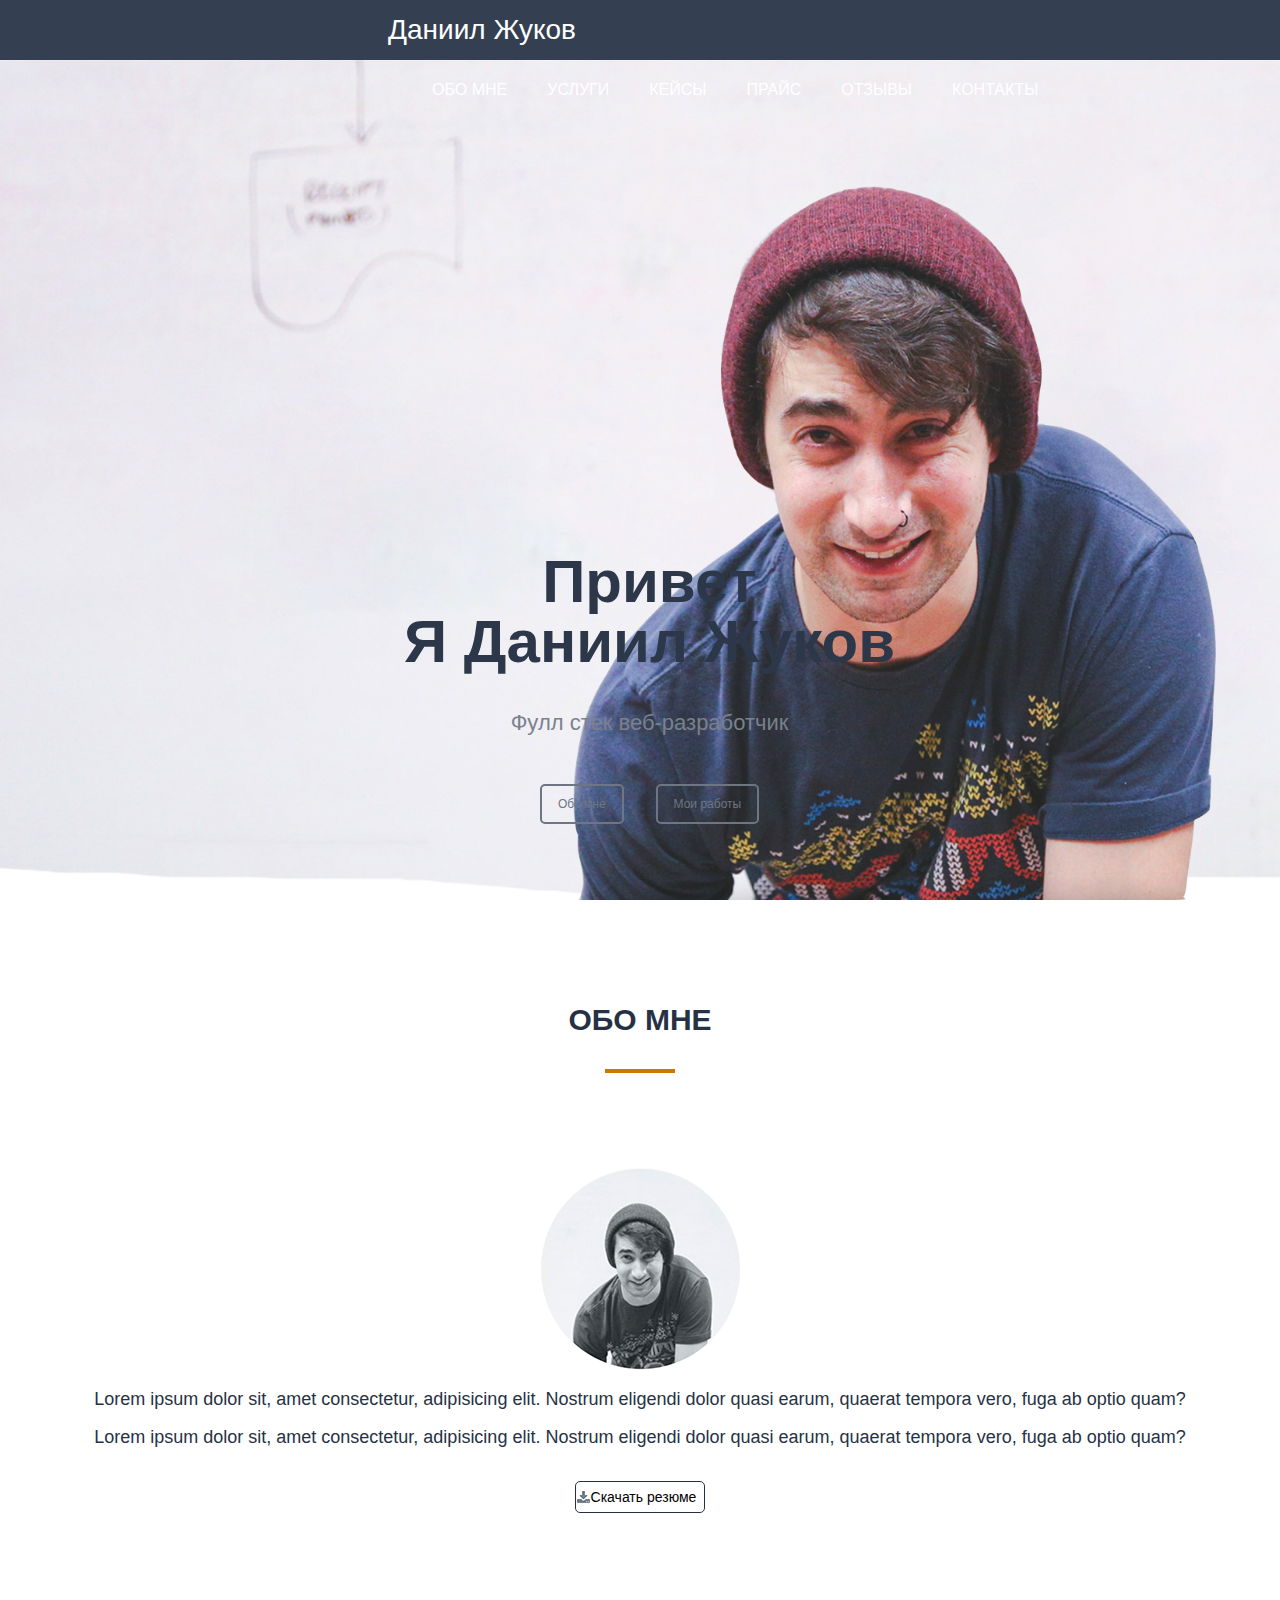
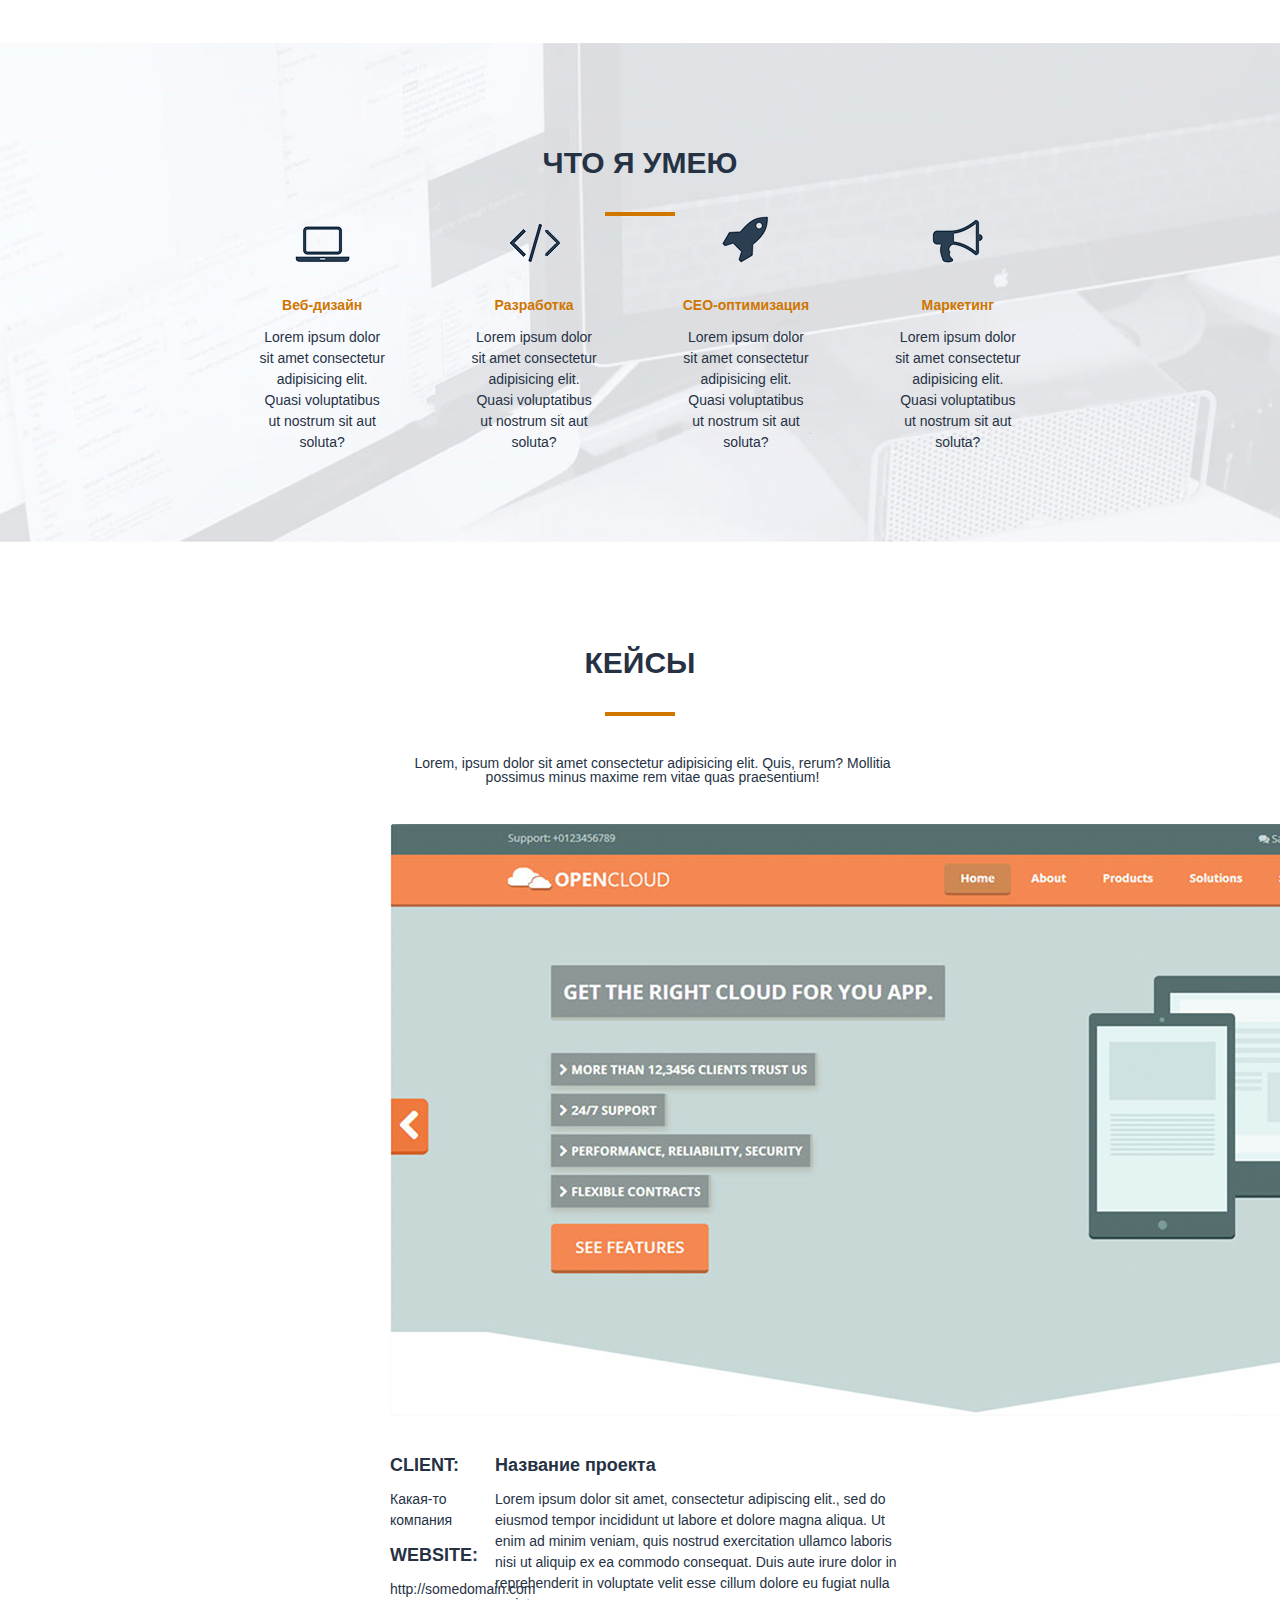
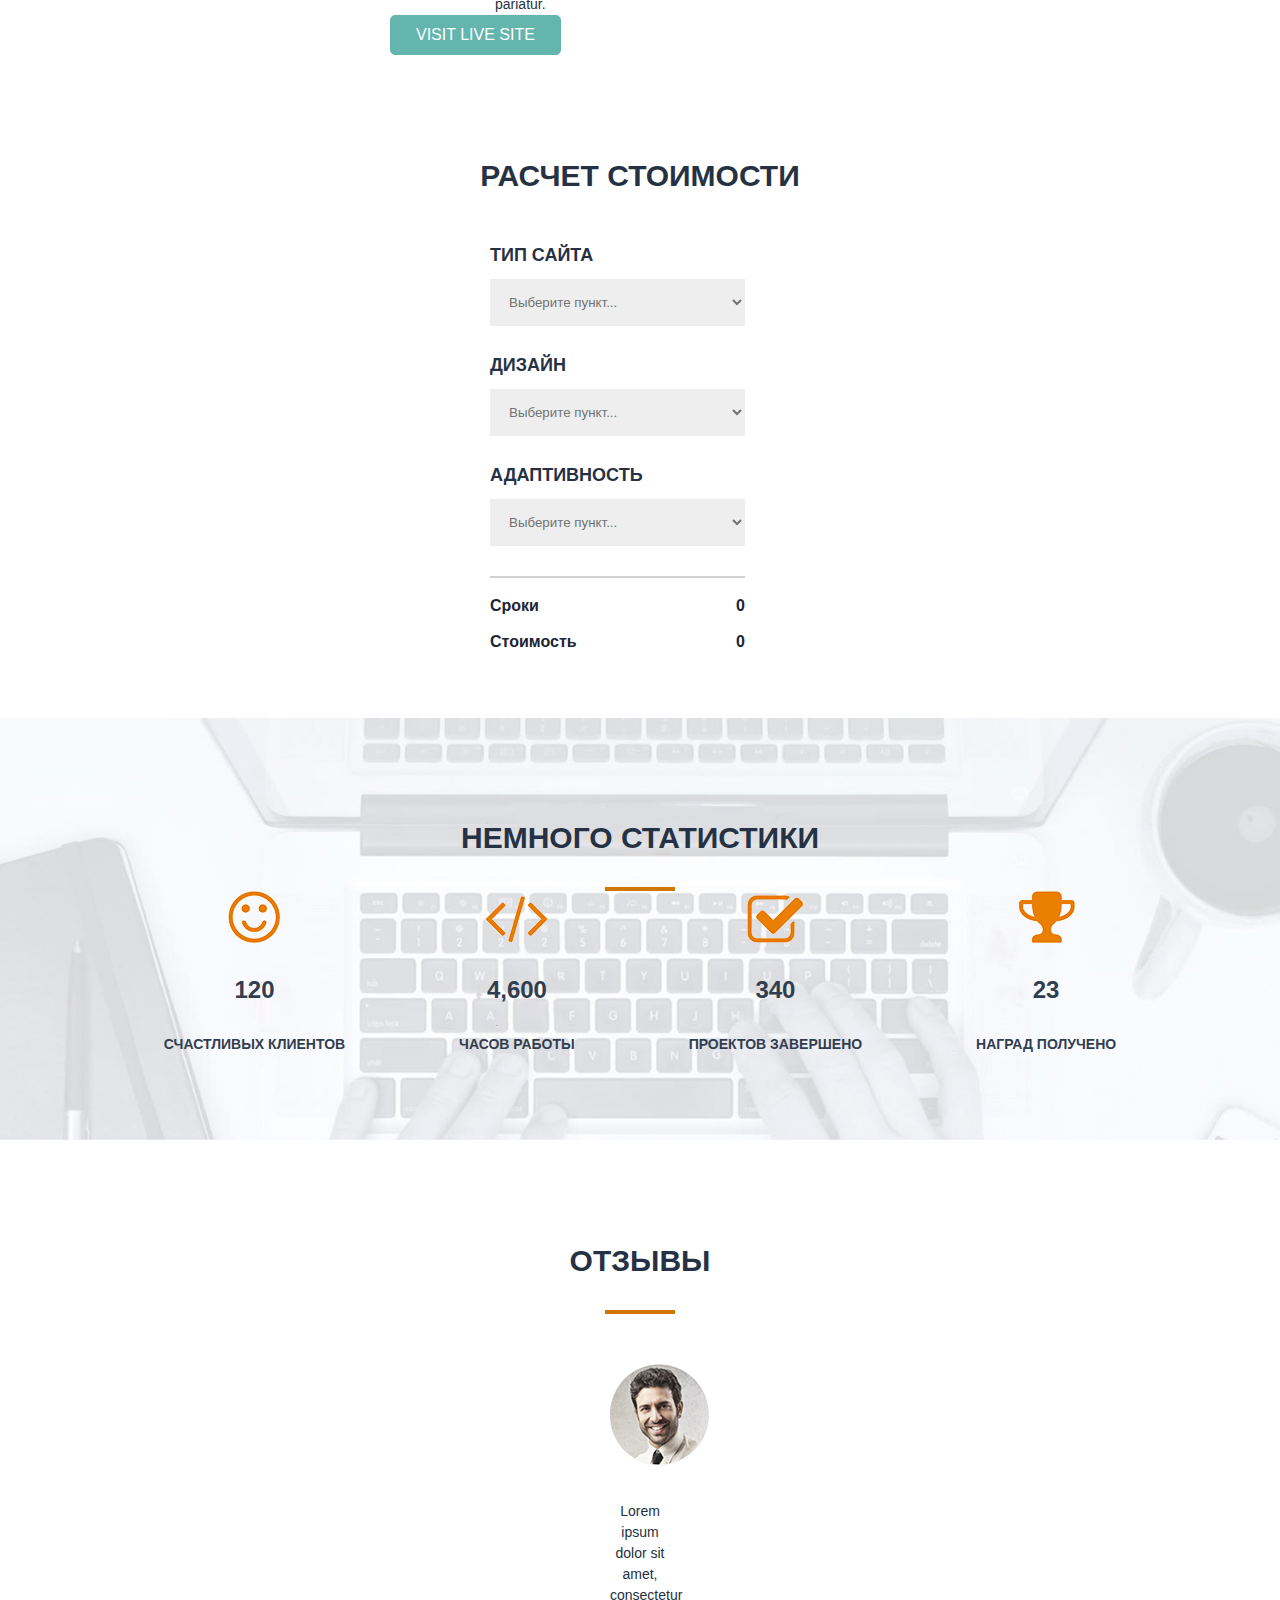
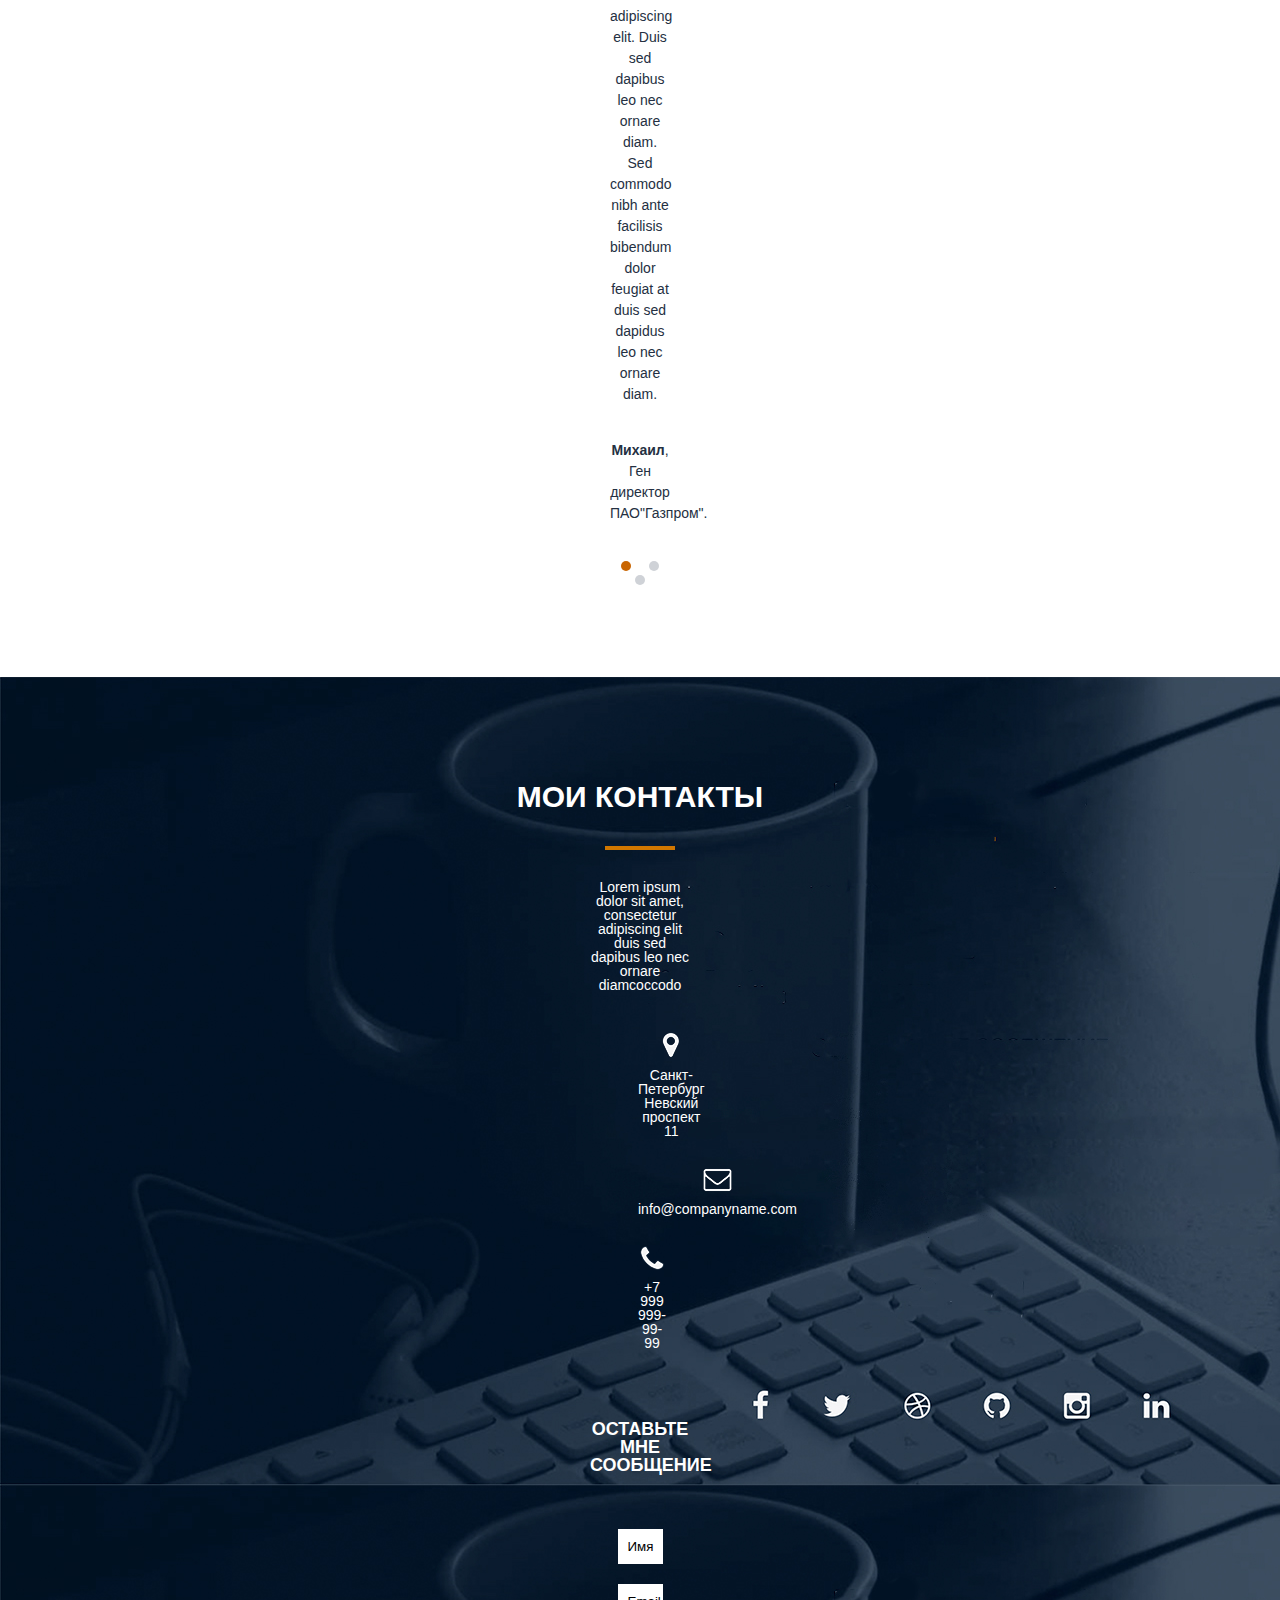
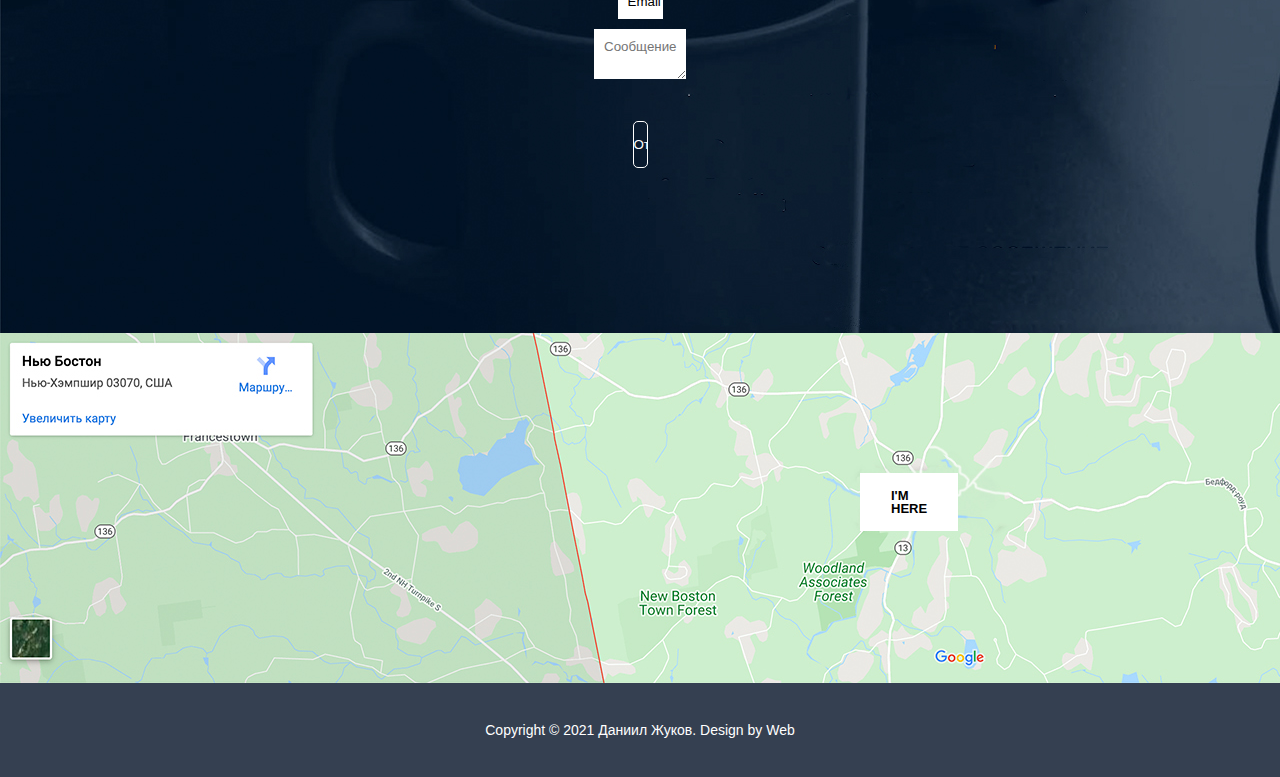
<file: homework_2/index.html>
<!DOCTYPE html>
<html lang="en">

<head>
	<meta charset="UTF-8">
	<meta name="viewport" content="width=device-width, initial-scale=1.0">
	<title>Страница</title>
	<link rel="stylesheet" href="css/reset.css">
	<link rel="stylesheet" href="css/style.css">

</head>

<body>

	<header>

		<nav>

			<div class="logo">
				Даниил Жуков
			</div>

			<div class="menu">

				<ul>
					<li>Обо мне</li>
					<li>Услуги</li>
					<li>Кейсы</li>
					<li>Прайс</li>
					<li>Отзывы</li>
					<li>Контакты</li>
				</ul>

			</div>

		</nav>

	</header>

	<section class="main">

		<div class="title__container">
			<h1>Привет <br> Я Даниил Жуков</h1>
			<h4>Фулл стек веб-разработчик</h4>

			<input type="submit" value="Обо мне">
			<input type="submit" value="Мои работы">
		</div>
	</section>

	<section class="about">

		<h2>ОБО МНЕ</h2>
		<div class="line"></div>

		<img src="img/about.jpg" alt="#">
		<p>Lorem ipsum dolor sit, amet consectetur, adipisicing elit. Nostrum eligendi dolor quasi earum, quaerat
			tempora vero, fuga ab optio quam?</p>
		<p>Lorem ipsum dolor sit, amet consectetur, adipisicing elit. Nostrum eligendi dolor quasi earum, quaerat
			tempora vero, fuga ab optio quam?</p>

		<div class="button__container">
			<div class="button">

				<a href="#">Скачать резюме</a>

			</div>
		</div>

	</section>

	<section class="skill">

		<h2>ЧТО Я УМЕЮ</h2>
		<div class="line"></div>

		<div class="group">

			<article>
				<img src="img/skill_icon1.png" alt="#">
				<h3>Веб-дизайн</h3>
				<p>Lorem ipsum dolor sit amet consectetur adipisicing elit. Quasi voluptatibus ut nostrum sit aut
					soluta?</p>
			</article>
			<article>
				<img src="img/skill_icon2.png" alt="#">
				<h3>Разработка</h3>
				<p>Lorem ipsum dolor sit amet consectetur adipisicing elit. Quasi voluptatibus ut nostrum sit aut
					soluta?</p>
			</article>
			<article>
				<img src="img/skill_icon3.png" alt="#">
				<h3>СЕО-оптимизация</h3>
				<p>Lorem ipsum dolor sit amet consectetur adipisicing elit. Quasi voluptatibus ut nostrum sit aut
					soluta?</p>
			</article>
			<article>
				<img src="img/skill_icon4.png" alt="#">
				<h3>Маркетинг</h3>
				<p>Lorem ipsum dolor sit amet consectetur adipisicing elit. Quasi voluptatibus ut nostrum sit aut
					soluta?</p>
			</article>
		</div>
	</section>

	<section class="case">

		<h2>КЕЙСЫ</h2>
		<div class="line"></div>

		<div class="case-content__container">

			<p>Lorem, ipsum dolor sit amet consectetur adipisicing elit. Quis, rerum? Mollitia possimus minus maxime rem
				vitae quas praesentium!</p>
			<img src="img/case_photo.jpg" alt="#">

			<div class="case-content">

				<div class="case-company">

					<h3>CLIENT:</h3>
					<p>Какая-то компания</p>
					<h3>WEBSITE:</h3>
					<p>http://somedomain.com</p>
					<input type="submit" value="VISIT LIVE SITE">
				</div>
				<div class="case-project">

					<h3>Название проекта</h3>
					<p>
						Lorem ipsum dolor sit amet, consectetur adipiscing elit., sed do eiusmod tempor incididunt ut
						labore et dolore magna
						aliqua. Ut enim ad minim veniam, quis nostrud exercitation ullamco laboris nisi ut aliquip ex ea
						commodo consequat.
						Duis aute irure dolor in reprehenderit in voluptate velit esse cillum dolore eu fugiat nulla
						pariatur.
					</p>
				</div>

			</div>

		</div>


	</section>

	<section class="price">

		<h2>РАСЧЕТ СТОИМОСТИ</h2>

		<div class="price-content__container">

			<form action="#">

				<h3>ТИП САЙТА</h3>
				<select name="list1" id="list1">
					<option value="OptDef">Выберите пункт...</option>
					<option value="Opt1">Пункт 1</option>
					<option value="Opt2">Пункт 2</option>
					<option value="Opt3">Пункт 3</option>
				</select>

				<h3>ДИЗАЙН</h3>
				<select name="list2" id="list2">
					<option value="OptDef">Выберите пункт...</option>
					<option value="Opt1">Пункт 1</option>
					<option value="Opt2">Пункт 2</option>
					<option value="Opt3">Пункт 3</option>
				</select>

				<h3>АДАПТИВНОСТЬ</h3>
				<select name="list3" id="list3">
					<option value="OptDef">Выберите пункт...</option>
					<option value="Opt1">Пункт 1</option>
					<option value="Opt2">Пункт 2</option>
					<option value="Opt3">Пункт 3</option>
				</select>

				<hr>

				<div class="name">
					<p>Сроки</p>
					<p>Стоимость</p>
				</div>

				<div class="counter">
					<p>0</p>
					<p>0</p>
				</div>

			</form>

		</div>

	</section>

	<section class="stats">

		<h2>НЕМНОГО СТАТИСТИКИ</h2>
		<div class="line"></div>

		<div class="group">

			<article>
				<img src="img/stats_icon1.png" alt="#">
				<h3>120</h3>
				<p>СЧАСТЛИВЫХ КЛИЕНТОВ</p>
			</article>
			<article>
				<img src="img/stats_icon2.png" alt="#">
				<h3>4,600</h3>
				<p>ЧАСОВ РАБОТЫ</p>
			</article>
			<article>
				<img src="img/stats_icon3.png" alt="#">
				<h3>340</h3>
				<p>ПРОЕКТОВ ЗАВЕРШЕНО</p>
			</article>
			<article>
				<img src="img/stats_icon4.png" alt="#">
				<h3>23</h3>
				<p>НАГРАД ПОЛУЧЕНО</p>
			</article>
		</div>
	</section>

	<section class="comment">

		<h2>ОТЗЫВЫ</h2>
		<div class="line"></div>

		<div class="comment-content__container">

			<img src="img/comment-photo.jpg" alt="#">
			<p>
				Lorem ipsum dolor sit amet, consectetur adipiscing elit. Duis sed dapibus leo nec ornare diam. Sed
				commodo nibh ante facilisis bibendum dolor feugiat at duis sed dapidus leo nec ornare diam.
			</p>
			<p>
				<b>Михаил</b>, Ген директор ПАО"Газпром".
			</p>

			<div class="circles">

				<div class="first-circle"></div>
				<div class="second-circle"></div>
				<div class="third-circle"></div>

			</div>

		</div>

	</section>

	<section class="contact">

		<h2>МОИ КОНТАКТЫ</h2>
		<div class="line"></div>

		<div class="contact-content__container">

			<p>Lorem ipsum dolor sit amet, consectetur adipiscing elit duis sed dapibus leo nec ornare diamcoccodo </p>
			<div class="group">

				<article>
					<img src="img/contact_icon1.png" alt="#">
					<p>Санкт-Петербург <br> Невский проспект 11</p>
				</article>
				<article>
					<img src="img/contact_icon2.png" alt="#">
					<p>info@companyname.com</p>
				</article>
				<article>
					<img src="img/contact_icon3.png" alt="#">
					<p>+7 999 999-99-99</p>
				</article>
			</div>

			<h3>ОСТАВЬТЕ МНЕ СООБЩЕНИЕ</h3>

			<form action="#">

				<input type="text" value="Имя">
				<input type="text" value="Email">
				<textarea name="message" id="" cols="auto" rows="auto" placeholder="Сообщение"></textarea>
				<input type="submit" value="Отправить" class="contact-sub">

			</form>

		</div>

	</section>

	<section class="map">

		<div>
			<p>I'M HERE</p>
		</div>

	</section>

	<footer>

		<p>Copyright © 2021 Даниил Жуков. Design by Web</p>

	</footer>

</body>

</html>
</file>
<file: homework_2/css/style.css>
body {
    font-family: Arial, sans-serif;
}

nav {
    width: 100%;
    height: 60px;
    background-color: #344051;
}

.logo {
    color: white;
    font-size: 28px;
    line-height: 60px;
    padding-left: 388px;
    float: left;
}

.menu {
    float: left;
    padding-left: 432px;
}

.menu li {
    float: left;
    line-height: 60px;
    color: #fff;
    margin-right: 40px;
    font-size: 16px;
    text-transform: uppercase;
}

.main {
    width: 100%;
    height: calc(100% - 60px);
    background: url("../img/boy.png") 90% 100%/auto 85% no-repeat, 
                url("../img/bg.jpg") center/cover no-repeat;
    
}

.title__container {
    float: left;
    margin: 432px 0px 0px 404px;
    color: #2c384a;
    text-align: center;
}

.title__container h1 {
    font-size: 60px;
    font-weight: bold;
}

.title__container h4 {
    margin-top: 40px;
    font-size: 22px;
    color: #79818d;
}

.title__container input {
    height: 40px;
    text-align: center;
    border: 2px solid #6d7682;
    background: none;
    border-radius: 5px;
    color: #6d7682;
    font-size: 12px;
    padding: 0px 16px;
    margin: 50px 14px 14px 14px
}

section h2 {
    text-align: center;
    padding-top: 105px;
    font-size: 30px;
    color: #263244;
    font-weight: 600;
}

section .line {
    width: 70px;
    height: 4px;
    background-color: #d17700;
    margin: 34px auto 0px auto;
}

.about p {
    text-align: center;
    color: #263244;
    margin: 20px 0px;
    font-size: 18px;
}

.about img {
    display: block;
    margin: 95px auto 0px auto;
}

.about .button__container {
    text-align: center;
    margin: 35px 0px;
}

.about .button {
    display: inline-block;
    border: 1px solid #263244;
    border-radius: 5px;
    color: #263244;
    padding: 8px 8px 8px 15px;
    background: url(../img/about_icon.png) no-repeat 0% 50%;
    margin-bottom: 95px;
}

.skill {
    background: url(../img/skill_bg.jpg) center/cover no-repeat;
}

.group {
    text-align: center;
    /* margin-top: 100px; */
    padding-bottom: 90px;
}

.group article {
    display: inline-block;
    /* width: 10%; */
    text-align: center;
    margin: 0px 40px;
}

.skill article {
    width: 10%;
}

.skill h3 {
    color: #cf7600;
    font-weight: bold;
    margin: 35px 0px 15px 0px;
}

.skill p {
    line-height: 1.5;
    color: #263244;
}

.case-content__container {
    margin: 40px 365px 200px 390px;
}

.case-content__container>p {
    text-align: center;
    margin-bottom: 40px;
    color: #263244;
}

.case-content__container img {
    margin-bottom: 40px;
} 

.case-content>div {
    float: left;
}

.case-content h3 {
    color: #263244;
    font-size: 18px;
    font-weight: 600;
}

.case-content p {
    margin: 15px 0;
    line-height: 1.5;
    color: #263244;
}

.case-company {
    width: 20%;
}

.case-company input {
    border: 1px solid #63b5ae;
    border-radius: 5px;
    background-color: #63b5ae;
    color: #fff;
    padding: 10px 25px;
    font-size: 16px;
}

.case-project {
    width: 80%;
}

.price-content__container {
    margin: 55px 535px 140px 490px;
}

.price h3 {
    color: #263244;
    font-size: 18px;
    font-weight: 600;
}

.price select {
    width: 100%;
    padding: 15px;
    margin: 15px 0 30px 0;
    background-color: #eeeeee;
    color: #737373;
}

.price hr {
    width: 100%;
    height: 2px;
    background-color: #d1d1d1;
}

.price p {
    margin-top: 20px;
    color: #1c2534;
    font-size: 16px;
    font-weight: 600;
}

.price .name {
    float: left;
    width: 50%;
}

.price .counter {
    float: left;
    width: 50%;
    text-align: right;
}

.stats {
    background: url("../img/stats-bg.jpg") no-repeat center/cover;
}

.stats .group h3 {
    color: #323e4f;
    font-size: 24px;
    font-weight: 800;
    margin: 35px 0;
}

.stats .group p {
    font-size: 18;
    color: #323e4f;
    font-weight: 600;
}

.stats article {
    margin: 0px 55px;
}

.comment {
    text-align: center;
}

.comment-content__container {
    margin: 0px 610px;
}

.comment img {
    margin-top: 50px;
}

.comment p {
    margin: 35px 0;
    line-height: 1.5;
    color: #243042;
}

.comment .circles {
    display: inline-block;
    margin-bottom: 90px;
}

.comment .first-circle {
    background-color: #c96500;
}

.comment .second-circle, .third-circle {
    background-color: #cfd2d7;
}

.comment .circles div {
    display: inline-block;
    border-radius: 5px;
    width: 10px;
    height: 10px; 
    margin: 0 7px;
}

.contact {
    background: url("../img/contact-bg.jpg") ;
}

.contact-content__container {
    text-align: center;
    margin: 0px 590px;
}

.contact-content__container>p {
    margin: 30px 0 40px 0;
}

.contact p, .contact h2, .contact h3 {
    color: #fff;
}

.contact article p {
    margin: 10px 0 30px 0;
}

.contact .group {
    width: 100%;
    padding: 0px;
}

.contact .group article {
    margin: 0px 48px;
}

.contact h3 {
    font-size: 18px;
    font-weight: 600;
    margin: 40px 0 45px 0;
}

.contact input, .contact textarea {
    padding: 10px 0 10px 10px;
}

.contact input {
    width: 45%;
    margin: 10px 5px;
}

.contact textarea {
    width: 92%;
    margin-bottom: 30px;
}

.contact .contact-sub {
    border: 1px solid #fff;
    border-radius: 5px;
    background-color: Transparent;
    color: #fff;
    margin-bottom: 165px;
    width: 15%;
    padding: 15px 0;
}

.map {
    height: 350px;
    background: url("../img/map.jpg");
}

.map div {
    display: inline-block;
    padding: 15px 30px;
    margin: 140px 920px 155px 860px;
    background-color: #fff;
    border: 1px solid #fff;
    font-weight: 600;
    font-size: 13px;
    
}

footer {
    padding: 40px 0;
    color: #fff;
    text-align: center;
    background-color: #354051;
}
</file>
